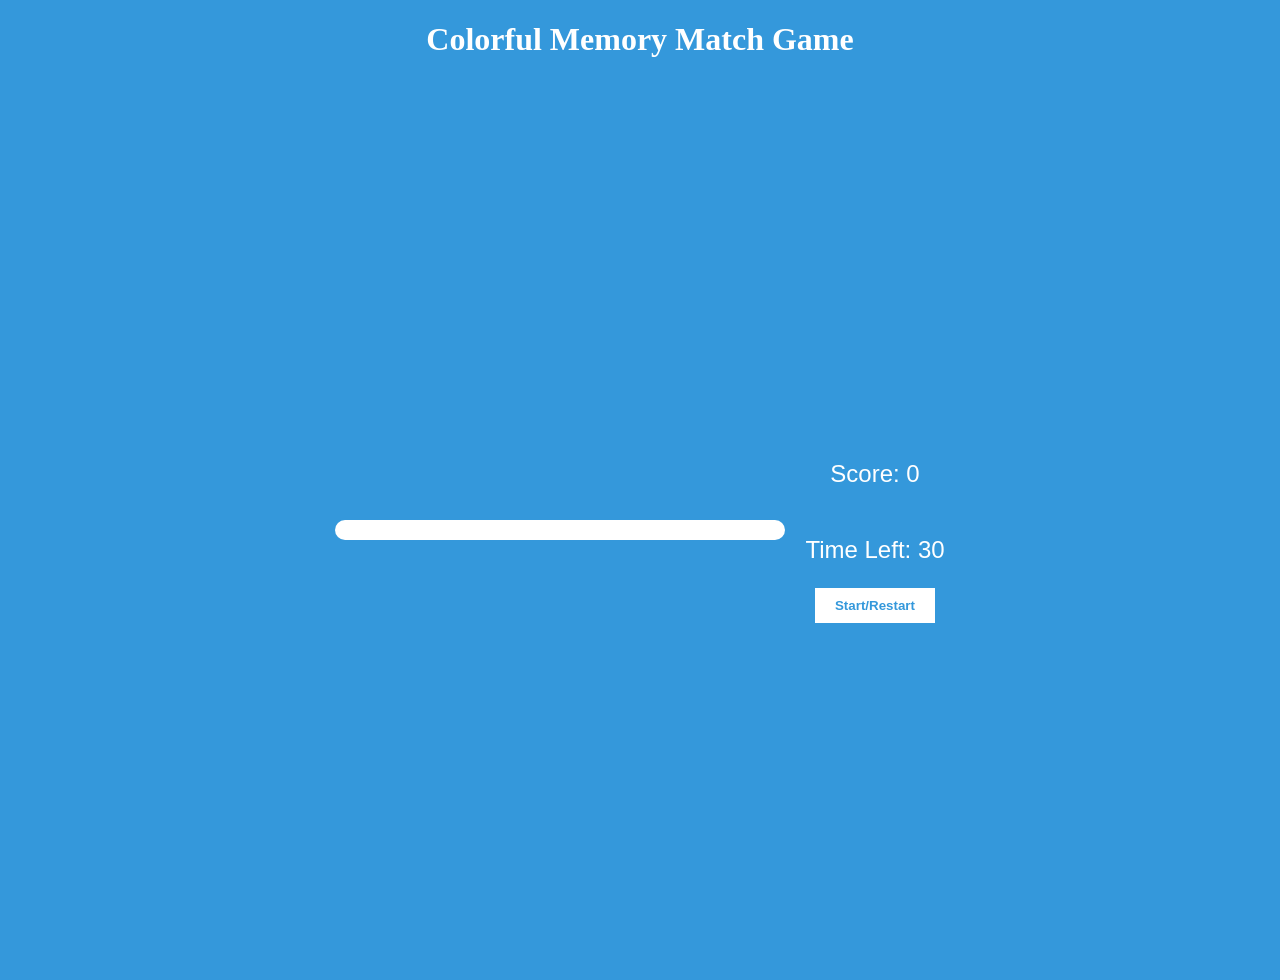
<file: colorfulMemoryGame/colorful_memory_game.html>
<!DOCTYPE html>
<html>

<head>
    <title>Colorful Memory Match Game</title>
        <link rel="stylesheet" href="./colorfulGame.css">
</head>

<body>
    <h1>Colorful Memory Match Game</h1>
    <div class="container">
        <div id="game-container">
         <!-- Cards will be generated dynamically using JavaScript -->
        </div>
        <div class="startMain">
            <p id="score">Score: 0</p>
            <p id="timer">Time Left: 30</p>
            <button id="startbtn">Start/Restart</button>
        </div>
    </div>
    <script src="./colorful_memory_game.js"></script>
</body>
</html>
</file>
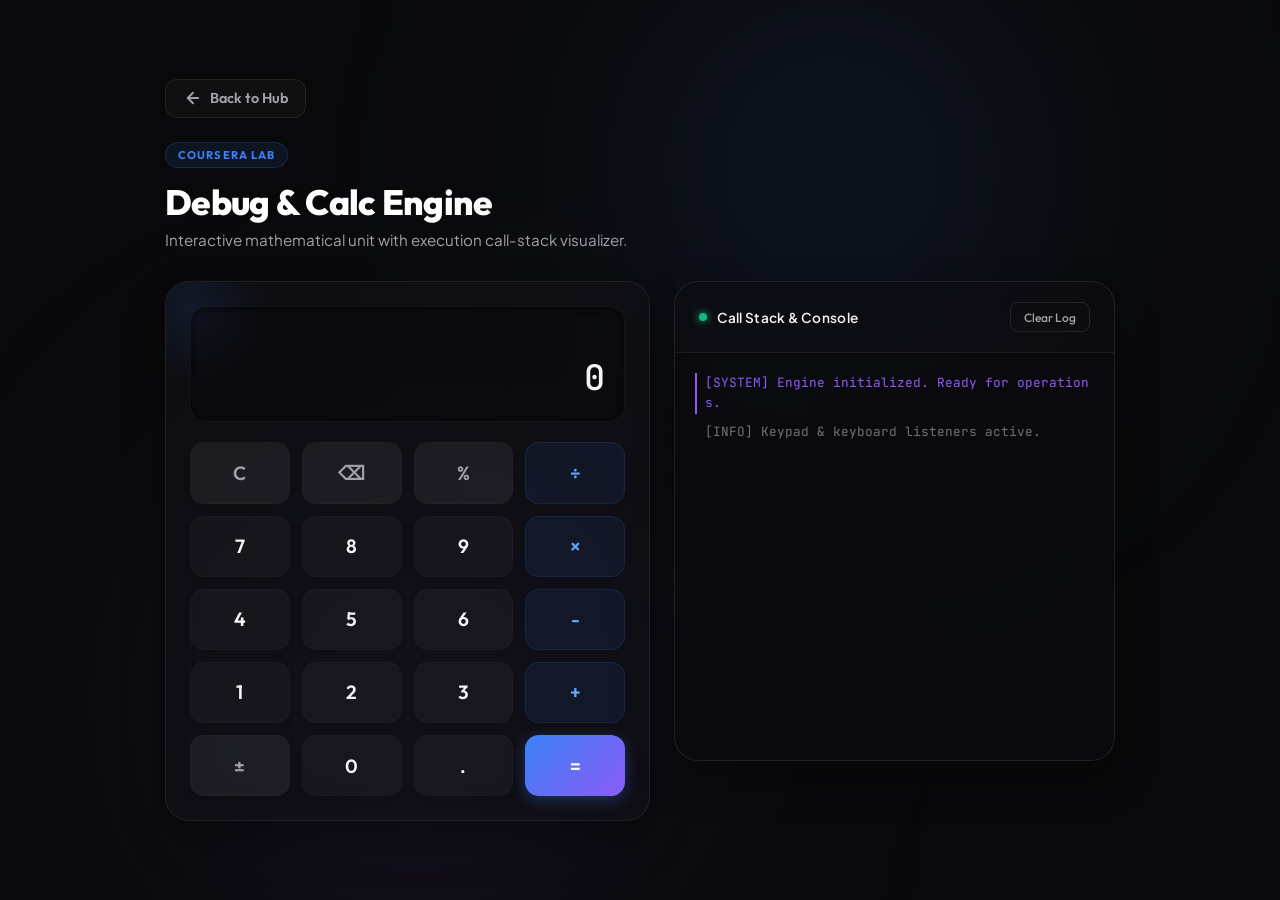
<file: DebugCodebyCoursera/debug_code.html>
<!DOCTYPE html>
<html lang="en">
<head>
    <meta charset="UTF-8">
    <meta name="viewport" content="width=device-width, initial-scale=1.0">
    <title>Premium Debug Calculator</title>
    <!-- Google Fonts -->
    <link rel="preconnect" href="https://fonts.googleapis.com">
    <link rel="preconnect" href="https://fonts.gstatic.com" crossorigin>
    <link href="https://fonts.googleapis.com/css2?family=Outfit:wght@300;400;500;600;700;800&family=Plus+Jakarta+Sans:wght@300;400;500;600;700;800&family=JetBrains+Mono:wght@400;500;700&display=swap" rel="stylesheet">
    <link rel="stylesheet" href="./debug_code.css">
</head>
<body>
    <!-- Background glowing gradients -->
    <div class="glow-bg">
        <div class="glow-sphere glow-1"></div>
        <div class="glow-sphere glow-2"></div>
    </div>

    <!-- Main Wrapper -->
    <div class="app-container">
        <!-- Back Arrow Link -->
        <a href="../index.html" class="back-link">
            <svg class="back-icon" xmlns="http://www.w3.org/2000/svg" viewBox="0 0 24 24" fill="none" stroke="currentColor" stroke-width="2.5" stroke-linecap="round" stroke-linejoin="round">
                <line x1="19" y1="12" x2="5" y2="12"></line>
                <polyline points="12 19 5 12 12 5"></polyline>
            </svg>
            <span>Back to Hub</span>
        </a>

        <!-- Header -->
        <header class="header">
            <span class="badge">COURSERA LAB</span>
            <h1 class="title">Debug & Calc Engine</h1>
            <p class="subtitle">Interactive mathematical unit with execution call-stack visualizer.</p>
        </header>

        <!-- Calculator & Debug Console Split Layout -->
        <div class="layout-grid">
            <!-- Calculator Card -->
            <div class="glass-card calculator-card">
                <div class="calc-glow"></div>
                <!-- Calculator Screen -->
                <div class="calc-screen">
                    <div class="expression-display" id="expression"></div>
                    <div class="input-display" id="display">0</div>
                </div>

                <!-- Calculator Keypad -->
                <div class="keypad">
                    <!-- Row 1 -->
                    <button class="btn btn-action" data-action="clear" title="Clear (Esc)">C</button>
                    <button class="btn btn-action" data-action="backspace" title="Backspace (⌫)">⌫</button>
                    <button class="btn btn-action" data-action="percent" title="Percentage (%)">%</button>
                    <button class="btn btn-operator" data-val="/" title="Divide (/)">÷</button>

                    <!-- Row 2 -->
                    <button class="btn btn-num" data-val="7">7</button>
                    <button class="btn btn-num" data-val="8">8</button>
                    <button class="btn btn-num" data-val="9">9</button>
                    <button class="btn btn-operator" data-val="*" title="Multiply (*)">×</button>

                    <!-- Row 3 -->
                    <button class="btn btn-num" data-val="4">4</button>
                    <button class="btn btn-num" data-val="5">5</button>
                    <button class="btn btn-num" data-val="6">6</button>
                    <button class="btn btn-operator" data-val="-" title="Subtract (-)">-</button>

                    <!-- Row 4 -->
                    <button class="btn btn-num" data-val="1">1</button>
                    <button class="btn btn-num" data-val="2">2</button>
                    <button class="btn btn-num" data-val="3">3</button>
                    <button class="btn btn-operator" data-val="+" title="Add (+)">+</button>

                    <!-- Row 5 -->
                    <button class="btn btn-action" data-action="negate" title="Negate (±)">±</button>
                    <button class="btn btn-num" data-val="0">0</button>
                    <button class="btn btn-num" data-val=".">.</button>
                    <button class="btn btn-equals" id="equals" title="Calculate (Enter)">=</button>
                </div>
            </div>

            <!-- Debug / Execution Log Card -->
            <div class="glass-card debug-card">
                <div class="debug-header">
                    <div class="status-indicator">
                        <span class="status-dot green"></span>
                        <span class="status-text font-heading">Call Stack & Console</span>
                    </div>
                    <button class="btn-clear-log" id="clear-log" title="Clear log">Clear Log</button>
                </div>
                <div class="debug-terminal" id="debug-log">
                    <div class="terminal-line system-msg">[SYSTEM] Engine initialized. Ready for operations.</div>
                    <div class="terminal-line info-msg">[INFO] Keypad & keyboard listeners active.</div>
                </div>
            </div>
        </div>
    </div>

    <script src="./debug_code.js"></script>
</body>
</html>
</file>
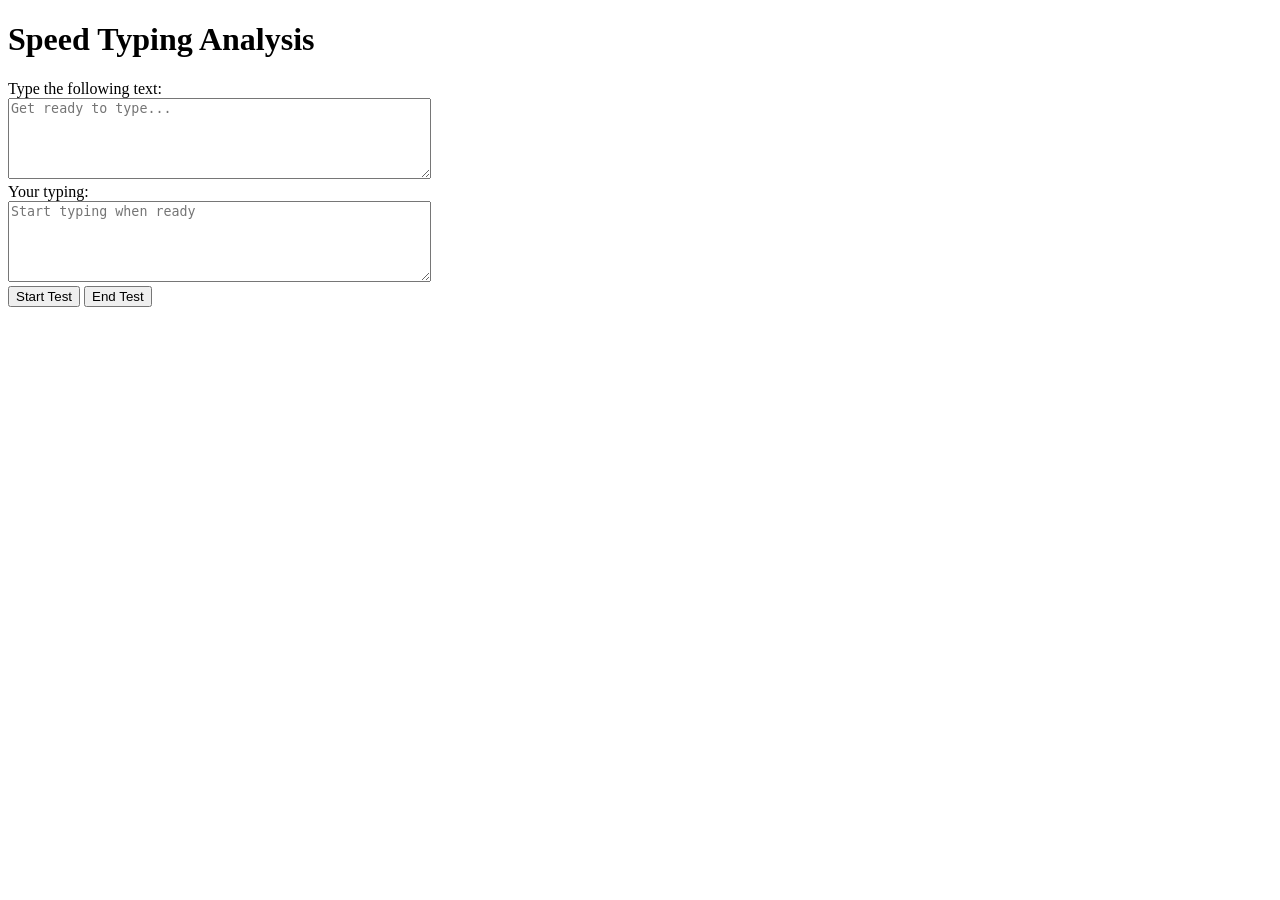
<file: speedAnalysis/speed_analysis.html>
<!DOCTYPE html>
<!DOCTYPE html>
<html>
<head>
  <title>Speed Test Analysis</title>
</head>
<body>
  <h1>Speed Typing Analysis</h1>

    <label for="inputText">Type the following text:</label><br>
    <textarea id="inputText"  cols="50" rows="5" readonly placeholder="Get ready to type..."></textarea><br>

    <label for="userInput">Your typing:</label><br>
    <textarea id="userInput"  cols="50" rows="5" placeholder="Start typing when ready"></textarea><br>
    <button onclick="startTest()">Start Test</button>
    <button onclick="endTest()">End Test</button>
    <div id="output"></div>
    <script src="./speed_analysis.js"></script>
</body>
</html>
</file>
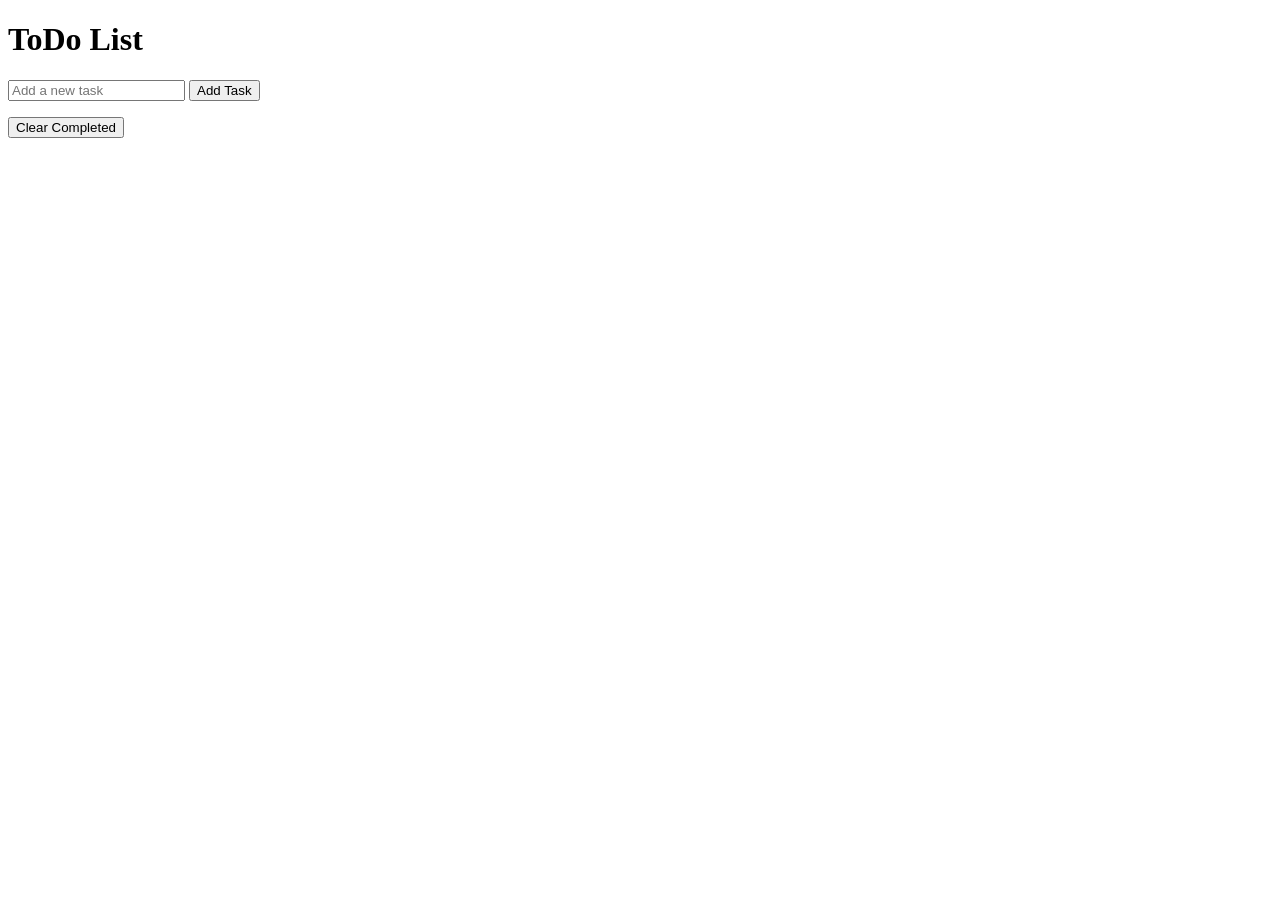
<file: TodoList/todo_list.html>
<!DOCTYPE html>
    <html lang="en">
<head>
     <meta charset='utf-8'>
    <meta http-equiv='X-UA-Compatible' content='IE=edge'>
    <meta name='viewport' content='width=device-width, initial-scale=1'>
    <title>ToDo List</title>
</head>
<body>
    <h1>ToDo List</h1>
    <input type="text" id="taskInput" placeholder="Add a new task">
    <button id="addTaskBtn">Add Task</button>

    <!-- <input type="text" id="searchInput" placeholder="Search..."> -->
    <ul id="taskList">
        <!-- Tasks will be displayed here -->
    </ul>

    <button id="clearCompletedBtn">Clear Completed</button>

    <script src="./todo_list.js"></script>
    </body>
    </html>
</file>
<file: colorfulMemoryGame/colorfulGame.css>
body {
    padding: 0;
    margin: 0;
    background-color: #3498db;
    box-sizing: border-box;

}

.container {
    font-family: Arial, sans-serif;
    background-color: #3498db;
    display: flex;
    justify-content: center;
    align-items: center;
    height: 100vh;
}

.startMain {
    margin-left: 20px;
    display: flex;
    align-items: center;
    flex-direction: column;
}

h1 {
    color: #fff;
    text-align: center;
}

#game-container {
    display: grid;
    grid-template-columns: repeat(4, 100px);
    grid-gap: 10px;
    background-color: #fff;
    padding: 10px;
    border-radius: 10px;
}

.card {
    width: 100px;
    height: 100px;
    background-color: #ddd;
    display: flex;
    justify-content: center;
    align-items: center;
    font-size: 20px;
    cursor: pointer;
    transition: background-color 0.3s;
    border-radius: 5px;
}

.matched {
    background-color: #4CAF50;
    color: #fff;
}

#score {
    text-align: center;
    font-size: 24px;
    color: #fff;
}

#timer {
    text-align: center;
    font-size: 24px;
    color: #fff;
}

#startbtn{
    padding: 10px 20px;
    background-color: white;
    color: #3498db;
    border: none;
    font-weight: 900;
}
</file>
<file: DebugCodebyCoursera/debug_code.css>
/* Modern CSS Reset & Variable Definitions */
:root {
    --bg-dark-950: #09090b;
    --bg-dark-900: #121217;
    --glass-bg: rgba(18, 18, 23, 0.65);
    --glass-border: rgba(255, 255, 255, 0.08);
    --glass-border-hover: rgba(255, 255, 255, 0.15);
    
    --text-primary: #f4f4f5;
    --text-secondary: #a1a1aa;
    --text-muted: #71717a;
    
    --accent-blue: #3b82f6;
    --accent-blue-glow: rgba(59, 130, 246, 0.35);
    --accent-purple: #8b5cf6;
    --accent-pink: #ec4899;
    --accent-emerald: #10b981;
    --accent-orange: #f97316;
    
    --font-heading: 'Outfit', -apple-system, BlinkMacSystemFont, sans-serif;
    --font-body: 'Plus Jakarta Sans', -apple-system, BlinkMacSystemFont, sans-serif;
    --font-mono: 'JetBrains Mono', monospace;
    
    --transition-smooth: all 0.3s cubic-bezier(0.4, 0, 0.2, 1);
}

* {
    margin: 0;
    padding: 0;
    box-sizing: border-box;
    -webkit-tap-highlight-color: transparent;
}

body {
    background-color: var(--bg-dark-950);
    color: var(--text-primary);
    font-family: var(--font-body);
    min-height: 100vh;
    overflow-x: hidden;
    display: flex;
    justify-content: center;
    align-items: center;
    position: relative;
    padding: 2rem 1rem;
}

/* Background Glowing Spheres */
.glow-bg {
    position: fixed;
    top: 0;
    left: 0;
    width: 100%;
    height: 100%;
    z-index: -1;
    overflow: hidden;
    pointer-events: none;
}

.glow-sphere {
    position: absolute;
    border-radius: 50%;
    filter: blur(120px);
    opacity: 0.15;
    mix-blend-mode: screen;
}

.glow-1 {
    top: -10%;
    right: 15%;
    width: 40vw;
    height: 40vw;
    background: radial-gradient(circle, var(--accent-blue) 0%, transparent 80%);
}

.glow-2 {
    bottom: -10%;
    left: 10%;
    width: 45vw;
    height: 45vw;
    background: radial-gradient(circle, var(--accent-purple) 0%, transparent 80%);
}

/* Main Container */
.app-container {
    width: 100%;
    max-width: 950px;
    margin: 0 auto;
    display: flex;
    flex-direction: column;
    gap: 1.5rem;
}

/* Back Link Arrow */
.back-link {
    align-self: flex-start;
    display: inline-flex;
    align-items: center;
    gap: 0.5rem;
    color: var(--text-secondary);
    text-decoration: none;
    font-family: var(--font-heading);
    font-weight: 600;
    font-size: 0.9rem;
    padding: 0.6rem 1.1rem;
    background: rgba(255, 255, 255, 0.03);
    border: 1px solid var(--glass-border);
    border-radius: 12px;
    backdrop-filter: blur(10px);
    transition: var(--transition-smooth);
}

.back-link:hover {
    color: var(--text-primary);
    background: rgba(255, 255, 255, 0.08);
    border-color: var(--accent-blue);
    box-shadow: 0 0 15px rgba(59, 130, 246, 0.2);
    transform: translateX(-4px);
}

.back-icon {
    width: 18px;
    height: 18px;
    transition: transform 0.3s ease;
}

.back-link:hover .back-icon {
    transform: translateX(-2px);
}

/* Header styling */
.header {
    margin-bottom: 0.5rem;
}

.badge {
    display: inline-block;
    font-family: var(--font-heading);
    font-size: 0.7rem;
    font-weight: 700;
    letter-spacing: 0.1em;
    text-transform: uppercase;
    color: var(--accent-blue);
    background: rgba(59, 130, 246, 0.1);
    border: 1px solid rgba(59, 130, 246, 0.2);
    padding: 0.3rem 0.75rem;
    border-radius: 9999px;
    margin-bottom: 0.75rem;
}

.title {
    font-family: var(--font-heading);
    font-size: 2.2rem;
    font-weight: 800;
    letter-spacing: -0.02em;
    background: linear-gradient(135deg, #fff 30%, var(--text-secondary) 100%);
    -webkit-background-clip: text;
    -webkit-text-fill-color: transparent;
    margin-bottom: 0.4rem;
}

.subtitle {
    font-size: 0.95rem;
    color: var(--text-secondary);
    max-width: 600px;
}

/* Layout Split Grid */
.layout-grid {
    display: grid;
    grid-template-columns: 1.1fr 1fr;
    gap: 1.5rem;
    width: 100%;
}

@media (max-width: 768px) {
    .layout-grid {
        grid-template-columns: 1fr;
    }
}

/* Glassmorphic Card base style */
.glass-card {
    background: var(--glass-bg);
    border: 1px solid var(--glass-border);
    border-radius: 24px;
    backdrop-filter: blur(20px);
    -webkit-backdrop-filter: blur(20px);
    overflow: hidden;
    position: relative;
    box-shadow: 0 20px 40px rgba(0, 0, 0, 0.3);
    transition: border-color 0.3s ease, box-shadow 0.3s ease;
}

.glass-card:hover {
    border-color: var(--glass-border-hover);
}

/* Calculator specific styles */
.calculator-card {
    padding: 1.5rem;
}

.calc-glow {
    position: absolute;
    top: -50px;
    left: -50px;
    width: 150px;
    height: 150px;
    background: radial-gradient(circle, rgba(59, 130, 246, 0.1) 0%, transparent 70%);
    pointer-events: none;
    z-index: 0;
}

/* Calculator Screen */
.calc-screen {
    position: relative;
    z-index: 1;
    background: rgba(0, 0, 0, 0.25);
    border: 1px solid rgba(255, 255, 255, 0.04);
    border-radius: 16px;
    padding: 1.25rem;
    margin-bottom: 1.25rem;
    text-align: right;
    display: flex;
    flex-direction: column;
    justify-content: flex-end;
    min-height: 110px;
    word-break: break-all;
    box-shadow: inset 0 2px 8px rgba(0, 0, 0, 0.5);
}

.expression-display {
    font-family: var(--font-mono);
    font-size: 0.95rem;
    color: var(--text-muted);
    min-height: 1.2rem;
    margin-bottom: 0.5rem;
    letter-spacing: 0.05em;
}

.input-display {
    font-family: var(--font-mono);
    font-size: 2.2rem;
    font-weight: 500;
    color: var(--text-primary);
    letter-spacing: -0.02em;
    overflow-x: auto;
    white-space: nowrap;
    scrollbar-width: none; /* Hide scrollbar for Firefox */
}

.input-display::-webkit-scrollbar {
    display: none; /* Hide scrollbar for Chrome/Safari */
}

/* Keypad Layout */
.keypad {
    position: relative;
    z-index: 1;
    display: grid;
    grid-template-columns: repeat(4, 1fr);
    gap: 0.75rem;
}

/* Buttons */
.btn {
    border: none;
    outline: none;
    font-family: var(--font-heading);
    font-size: 1.2rem;
    font-weight: 600;
    padding: 1.1rem 0;
    border-radius: 14px;
    cursor: pointer;
    background: rgba(255, 255, 255, 0.04);
    border: 1px solid rgba(255, 255, 255, 0.02);
    color: var(--text-primary);
    transition: all 0.15s cubic-bezier(0.4, 0, 0.2, 1);
    display: flex;
    align-items: center;
    justify-content: center;
    box-shadow: 0 4px 6px rgba(0, 0, 0, 0.1);
}

.btn:hover {
    background: rgba(255, 255, 255, 0.09);
    border-color: rgba(255, 255, 255, 0.1);
    transform: translateY(-2px);
    box-shadow: 0 6px 12px rgba(0, 0, 0, 0.15);
}

.btn:active {
    transform: translateY(1px);
    background: rgba(255, 255, 255, 0.02);
    box-shadow: 0 2px 4px rgba(0, 0, 0, 0.1);
}

/* Modifier buttons styles */
.btn-num {
    background: rgba(255, 255, 255, 0.03);
}

.btn-operator {
    background: rgba(59, 130, 246, 0.08);
    border-color: rgba(59, 130, 246, 0.15);
    color: #60a5fa;
}

.btn-operator:hover {
    background: var(--accent-blue);
    border-color: var(--accent-blue);
    color: white;
    box-shadow: 0 0 15px var(--accent-blue-glow);
}

.btn-action {
    background: rgba(255, 255, 255, 0.06);
    color: var(--text-secondary);
}

.btn-action:hover {
    color: var(--text-primary);
    background: rgba(255, 255, 255, 0.12);
}

/* Equals Button styling */
.btn-equals {
    grid-column: span 1;
    background: linear-gradient(135deg, var(--accent-blue) 0%, var(--accent-purple) 100%);
    color: white;
    border: none;
    box-shadow: 0 4px 15px rgba(59, 130, 246, 0.3);
}

.btn-equals:hover {
    background: linear-gradient(135deg, #4f46e5 0%, #9333ea 100%);
    box-shadow: 0 6px 20px rgba(99, 102, 241, 0.45);
    transform: translateY(-2px);
}

.btn-equals:active {
    transform: translateY(1px);
    box-shadow: 0 2px 8px rgba(99, 102, 241, 0.3);
}

/* Debug Card styles */
.debug-card {
    display: flex;
    flex-direction: column;
    max-height: 480px;
}

.debug-header {
    display: flex;
    justify-content: space-between;
    align-items: center;
    padding: 1.25rem 1.5rem;
    border-bottom: 1px solid var(--glass-border);
    background: rgba(0, 0, 0, 0.15);
}

.status-indicator {
    display: flex;
    align-items: center;
    gap: 0.6rem;
}

.status-dot {
    width: 8px;
    height: 8px;
    border-radius: 50%;
    position: relative;
}

.status-dot.green {
    background-color: var(--accent-emerald);
    box-shadow: 0 0 8px var(--accent-emerald);
    animation: pulse-green 2s infinite;
}

@keyframes pulse-green {
    0% { transform: scale(1); box-shadow: 0 0 4px var(--accent-emerald); }
    50% { transform: scale(1.15); box-shadow: 0 0 10px var(--accent-emerald); }
    100% { transform: scale(1); box-shadow: 0 0 4px var(--accent-emerald); }
}

.status-text {
    font-size: 0.85rem;
    font-weight: 600;
    color: var(--text-primary);
    letter-spacing: 0.02em;
}

.btn-clear-log {
    background: transparent;
    border: 1px solid rgba(255, 255, 255, 0.1);
    color: var(--text-secondary);
    padding: 0.4rem 0.8rem;
    border-radius: 8px;
    font-family: var(--font-heading);
    font-size: 0.75rem;
    font-weight: 500;
    cursor: pointer;
    transition: var(--transition-smooth);
}

.btn-clear-log:hover {
    border-color: rgba(255, 255, 255, 0.2);
    color: var(--text-primary);
    background: rgba(255, 255, 255, 0.05);
}

.debug-terminal {
    flex-grow: 1;
    background: rgba(0, 0, 0, 0.3);
    padding: 1.25rem;
    font-family: var(--font-mono);
    font-size: 0.8rem;
    line-height: 1.6;
    overflow-y: auto;
    display: flex;
    flex-direction: column;
    gap: 0.5rem;
}

/* Custom Scrollbar for Terminal */
.debug-terminal::-webkit-scrollbar {
    width: 6px;
}

.debug-terminal::-webkit-scrollbar-track {
    background: transparent;
}

.debug-terminal::-webkit-scrollbar-thumb {
    background: rgba(255, 255, 255, 0.08);
    border-radius: 3px;
}

.debug-terminal::-webkit-scrollbar-thumb:hover {
    background: rgba(255, 255, 255, 0.15);
}

/* Log Line formatting */
.terminal-line {
    border-left: 2px solid transparent;
    padding-left: 0.5rem;
    word-break: break-all;
    animation: fade-in 0.2s ease-out;
}

@keyframes fade-in {
    from { opacity: 0; transform: translateY(4px); }
    to { opacity: 1; transform: translateY(0); }
}

.system-msg {
    color: var(--accent-purple);
    border-color: var(--accent-purple);
}

.info-msg {
    color: var(--text-muted);
}

.input-msg {
    color: #38bdf8;
    border-color: #0284c7;
}

.op-msg {
    color: #fbbf24;
    border-color: #d97706;
}

.calc-msg {
    color: #a78bfa;
    border-color: #7c3aed;
}

.result-msg {
    color: var(--accent-emerald);
    border-color: var(--accent-emerald);
    font-weight: bold;
}

.error-msg {
    color: #f87171;
    border-color: #dc2626;
    background: rgba(220, 38, 38, 0.05);
    padding-top: 0.2rem;
    padding-bottom: 0.2rem;
    padding-right: 0.2rem;
}
</file>
